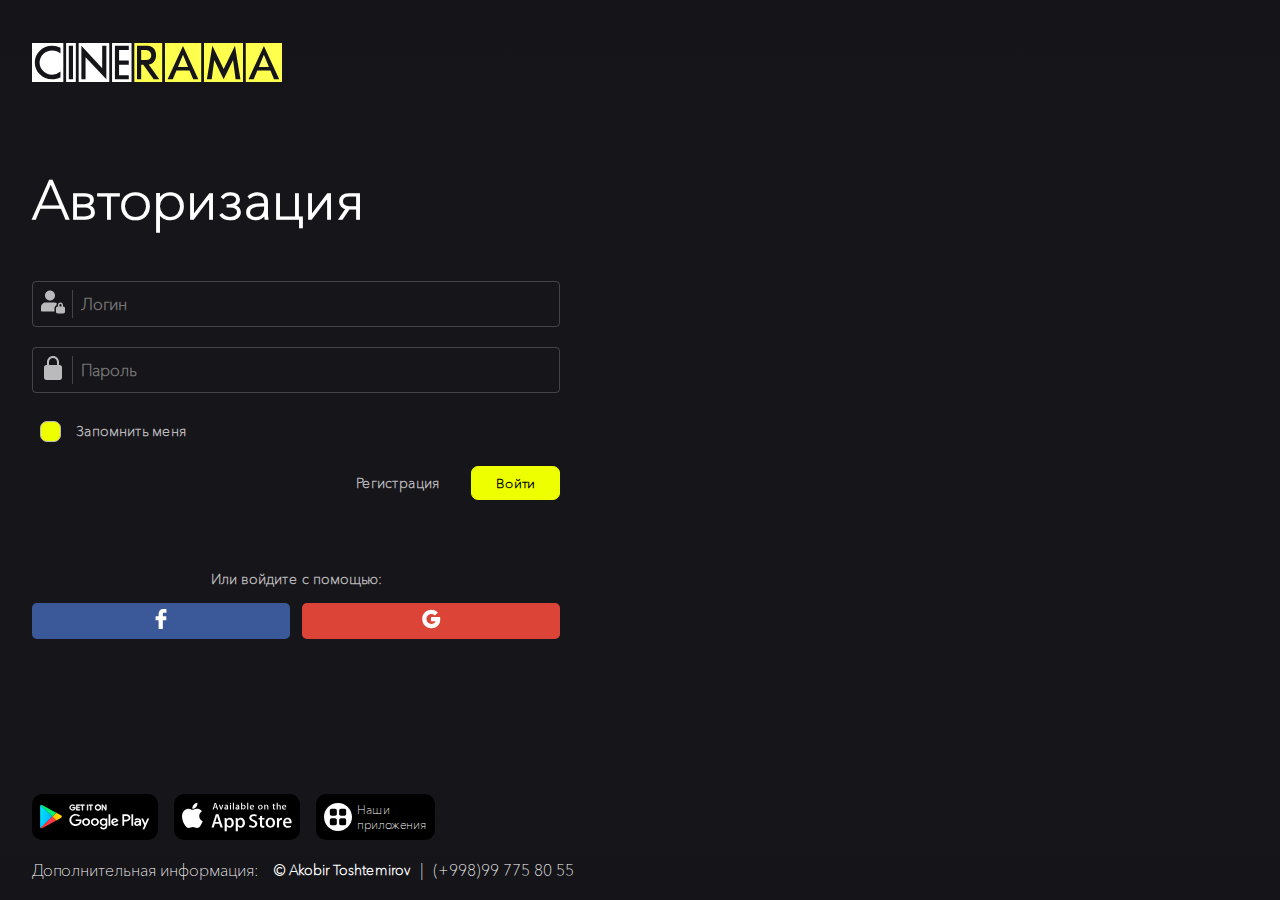
<file: pages/subscribe.html>
<!DOCTYPE html>
<html lang="en">
<head>
    <meta charset="UTF-8">
    <meta http-equiv="X-UA-Compatible" content="IE=edge">
    <meta name="viewport" content="width=device-width, initial-scale=1.0">
    <title>Subscribe Cinerama.uz</title>
    <link rel="shorcut icon" href="../icon/logoIco.ico">
    <link rel="stylesheet" href="../css/sign.css">
</head>
<body>
    
    <div class="main">
        <header>
            <div class="containerRegist">
                <div class="logo">
                    <a href="../index.html">
                        <svg viewBox="0 0 165 26" xmlns="http://www.w3.org/2000/svg" class="Logo_logoIcon__VjmKn"><g fill="none" fill-rule="evenodd"><path d="M0 0h20.675v25.821H0V0zm13.273 1.832c-6.32 0-11.443 4.96-11.443 11.079 0 6.118 5.123 11.078 11.443 11.078 2.003 0 3.885-.499 5.522-1.374v-3.737a8.401 8.401 0 01-5.522 2.045c-4.571 0-8.277-3.587-8.277-8.012 0-4.426 3.706-8.013 8.277-8.013 2.122 0 4.057.774 5.522 2.045V3.206a11.687 11.687 0 00-5.522-1.374zM22.513 0h6.432v25.821h-6.432V0zm1.771 1.832V23.99h2.756V1.832h-2.756zM30.783 0h20.215v25.821H30.783V0zM32.6 23.989h2.744V9.449l13.723 14.54V1.832h-2.745v14.771L32.601 1.833v22.156zM52.836 0h12.865v25.821H52.836V0zm11.035 21.219h-6.404v-6.924h6.404v-2.77h-6.404V4.603h6.404v-2.77h-9.148V23.99h9.148v-2.77z" fill="#FFF"></path><path d="M67.53 0h18.39v25.821H67.53V0zm8.8 1.832h-7.032V23.99h2.756v-9.694h1.384l6.884 9.694h3.675l-6.963-9.719c2.56-.35 4.847-2.599 4.847-6.219 0-3.949-2.554-6.219-5.551-6.219zM113.507 0h25.746v25.821h-25.746V0zm1.926 23.989h3.172l1.692-12.832 6.197 12.832 6.198-12.832 1.692 12.832h3.171l-3.594-22.157-7.467 15.357-7.466-15.357-3.595 22.157zM141.092 0H165v25.821h-23.908V0zm11.956 1.93L142.926 23.99h3.39l2.409-5.797h8.646l2.409 5.797h3.39L153.048 1.93zM87.76 0h23.907v25.821H87.76V0zm11.896 1.93L89.534 23.99h3.39l2.409-5.797h8.646l2.409 5.797h3.39L99.656 1.93z" fill="#FFFF4D"></path><path d="M72.054 4.602h2.509c2.664 0 4.136 1.402 4.136 3.491 0 2.09-1.308 3.202-4.111 3.202h-2.534V4.602z" fill="#FFFF4D"></path><path d="M102.992 15.816L99.656 7.79l-3.336 8.026h6.672zM156.384 15.816l-3.336-8.026-3.336 8.026h6.672z" fill="#FFFF67"></path></g></svg>

                    </a>
             </div>
            </div>
        </header>

        <section>

            <div class="containerRegist">
                <div class="registration">
                    <h1>Авторизация</h1>

                    <form action="">
                        <div class="name formInput">
                            <label class="labelBtn">
                                <svg viewBox="0 -11 512 512" fill="currentColor" xmlns="http://www.w3.org/2000/svg" width="24" height="24" class="FormInput_labelIcon__277dX"><path d="M474.668 341.332h-5.336v-32C469.332 279.937 445.398 256 416 256s-53.332 23.937-53.332 53.332v32h-5.336c-20.586 0-37.332 16.746-37.332 37.336v74.664c0 20.59 16.746 37.336 37.332 37.336h117.336c20.586 0 37.332-16.746 37.332-37.336v-74.664c0-20.59-16.746-37.336-37.332-37.336zm-80-32c0-11.754 9.578-21.332 21.332-21.332s21.332 9.578 21.332 21.332v32h-42.664zm0 0M288 378.668c0-28.8 17.645-53.527 42.668-64v-5.336c0-12.969 3.133-25.129 8.34-36.16-16.13-10.817-35.5-17.172-56.34-17.172H101.332C45.461 256 0 301.46 0 357.332V432c0 8.832 7.168 16 16 16h272zm0 0M298.668 106.668c0 58.91-47.758 106.664-106.668 106.664S85.332 165.578 85.332 106.668C85.332 47.758 133.09 0 192 0s106.668 47.758 106.668 106.668zm0 0"></path></svg>
                            </label>

                            <input type="text" placeholder="Логин">
                        </div>

                        <div class="passwordBlock formInput">
                            <label class="labelBtn">
                                <svg viewBox="-64 0 512 512" fill="currentColor" xmlns="http://www.w3.org/2000/svg" width="24" height="24" class="FormInput_labelIcon__277dX"><path d="M336 192h-16v-64C320 57.406 262.594 0 192 0S64 57.406 64 128v64H48c-26.453 0-48 21.523-48 48v224c0 26.477 21.547 48 48 48h288c26.453 0 48-21.523 48-48V240c0-26.477-21.547-48-48-48zm-229.332-64c0-47.063 38.27-85.332 85.332-85.332s85.332 38.27 85.332 85.332v64H106.668zm0 0"></path></svg>
                            </label>

                            <input type="password" placeholder="Пароль">
                        </div>

                        <div class="rememberMe">
                            <input id="remember" class="inputBtnR" type="checkbox" checked>

                            <label class="rememberBtn" for="remember">Запомнить меня</label>
                        </div>
                    </form>

                    <div class="signBlock">
                        <a href="#">Регистрация</a>
                        <button class="btnSign">Войти</button>
                    </div>

                    <div class="socialConnection">
                        <p>Или войдите с помощью:</p>

                        <div class="network">
                            <button class="btnNetwork btnFacebook">
                                <svg xmlns="http://www.w3.org/2000/svg" viewBox="0 0 96.124 96.123" fill="currentColor" class="" width="20" height="20"><path d="M72.089.02L59.624 0C45.62 0 36.57 9.285 36.57 23.656v10.907H24.037a1.96 1.96 0 00-1.96 1.961v15.803a1.96 1.96 0 001.96 1.96H36.57v39.876a1.96 1.96 0 001.96 1.96h16.352a1.96 1.96 0 001.96-1.96V54.287h14.654a1.96 1.96 0 001.96-1.96l.006-15.803a1.963 1.963 0 00-1.961-1.961H56.842v-9.246c0-4.444 1.059-6.7 6.848-6.7l8.397-.003a1.96 1.96 0 001.959-1.96V1.98A1.96 1.96 0 0072.089.02z"></path></svg>
                            </button>

                            <button class="btnNetwork btnGoogle">
                                <svg xmlns="http://www.w3.org/2000/svg" viewBox="0 0 50 50" fill="currentColor" class="" width="20" height="20"><path d="M25.996 48C13.313 48 2.992 37.684 2.992 25S13.312 2 25.996 2a22.954 22.954 0 0115.492 5.996l.774.707-7.586 7.586-.703-.602a12.277 12.277 0 00-7.977-2.957c-6.766 0-12.273 5.504-12.273 12.27s5.507 12.27 12.273 12.27c4.879 0 8.734-2.493 10.55-6.739h-11.55V20.176l22.55.031.169.793c1.176 5.582.234 13.793-4.531 19.668C39.238 45.531 33.457 48 25.996 48z"></path></svg>
                            </button>
                        </div>
                    </div>
                </div>
            </div>

        </section>

        <footer>
            <div class="containerRegist">
                <div class="footerBlock">
                    <div class="logoOfInstals">
                        <div class="littel_footer_store">
                            <a href="" class="dowwnload">
                                    <svg viewBox="0 0 119 28" fill="none" xmlns="http://www.w3.org/2000/svg" width="110" height="30"><path d="M38.276 3.974c0 .822-.254 1.48-.756 1.972-.577.582-1.328.875-2.249.875-.88 0-1.63-.298-2.247-.885-.618-.596-.926-1.327-.926-2.202s.308-1.606.926-2.196c.616-.592 1.367-.89 2.247-.89.438 0 .856.087 1.255.25.397.163.72.385.955.658l-.533.52c-.409-.467-.965-.697-1.677-.697-.642 0-1.198.216-1.67.653-.468.438-.702 1.006-.702 1.702 0 .697.234 1.27.702 1.707a2.4 2.4 0 001.67.654c.681 0 1.255-.222 1.707-.659.297-.289.467-.688.511-1.197h-2.218v-.711h2.96c.035.153.045.302.045.446zM42.971 1.508h-2.78v1.87h2.506v.712h-2.506v1.87h2.78v.725h-3.566V.783h3.566v.725zM46.285 6.685h-.787V1.508h-1.705V.783h4.198v.725h-1.706v5.177zM51.03 6.685V.783h.785v5.902h-.786zM55.297 6.685h-.78V1.508h-1.712V.783h4.204v.725h-1.712v5.177z" fill="#fff" stroke="#fff" stroke-width="0.625"></path><path fill-rule="evenodd" clip-rule="evenodd" d="M62.718 6.82c.89 0 1.637-.297 2.239-.894.601-.596.9-1.327.9-2.192 0-.86-.299-1.586-.905-2.187-.602-.601-1.349-.9-2.234-.9-.895 0-1.64.299-2.243.896-.601.595-.9 1.326-.9 2.191 0 .865.299 1.596.9 2.192.602.597 1.348.895 2.243.895zm0-.725c-.657 0-1.208-.222-1.661-.664-.452-.441-.681-1.009-.681-1.697 0-.688.229-1.255.68-1.697.454-.442 1.005-.663 1.662-.663.652 0 1.209.221 1.657.663.452.442.681 1.01.681 1.697 0 .688-.229 1.256-.68 1.697-.45.442-1.006.664-1.658.664z" fill="#fff"></path><path d="M64.957 5.926l.22.222-.22-.222zm-.005-4.379l-.221.222.22-.222zm-4.477-.004l-.22-.222.22.222zm0 4.383l-.22.222.22-.222zm.582-.495l-.219.224.219-.224zm0-3.394l-.218-.224.218.224zm3.318 0l-.22.223h.002l.218-.223zm0 3.394l-.218-.223h-.001l.22.223zm.362.273c-.54.536-1.206.804-2.019.804v.625c.968 0 1.795-.327 2.459-.985l-.44-.444zm.808-1.97c0 .785-.268 1.435-.808 1.97l.44.444c.662-.656.993-1.468.993-2.414h-.625zm-.813-1.965c.546.541.813 1.187.813 1.965h.625c0-.942-.332-1.748-.998-2.409l-.44.444zM62.718.96c.807 0 1.473.269 2.013.808l.442-.442c-.664-.663-1.492-.99-2.455-.99V.96zm-2.023.804C61.235 1.23 61.9.96 62.718.96V.335c-.972 0-1.799.327-2.463.986l.44.443zm-.808 1.97c0-.784.268-1.434.808-1.97l-.44-.443c-.662.656-.993 1.467-.993 2.413h.625zm.808 1.97c-.54-.535-.808-1.185-.808-1.97h-.625c0 .946.33 1.758.993 2.414l.44-.444zm2.023.804c-.817 0-1.483-.268-2.023-.804l-.44.444c.664.658 1.49.985 2.463.985v-.625zm-1.88-.853c.514.5 1.145.752 1.88.752v-.625c-.578 0-1.05-.191-1.443-.574l-.436.447zm-.775-1.92c0 .764.258 1.414.775 1.92l.437-.447c-.387-.378-.587-.862-.587-1.474h-.625zm.775-1.921c-.517.505-.775 1.156-.775 1.92h.625c0-.611.2-1.095.587-1.473l-.437-.447zm1.88-.753c-.735 0-1.366.252-1.88.752l.437.448c.393-.383.865-.575 1.443-.575v-.625zm1.876.754c-.509-.502-1.145-.754-1.876-.754v.625c.574 0 1.05.192 1.438.574l.438-.445zm.775 1.92c0-.765-.258-1.416-.775-1.921l-.437.447c.386.378.587.862.587 1.473h.625zm-.775 1.92c.517-.506.775-1.156.775-1.92h-.625c0 .61-.2 1.095-.587 1.473l.437.447zm-1.876.752c.73 0 1.367-.25 1.876-.753l-.438-.445c-.387.381-.864.573-1.438.573v.625z" fill="#fff"></path><path d="M66.961 6.685V.783h.955l2.97 4.59h.034l-.034-1.134V.783h.785v5.902h-.82l-3.11-4.816h-.034l.035 1.14v3.676h-.78 0z" fill="#fff" stroke="#fff" stroke-width="0.625"></path><path fill-rule="evenodd" clip-rule="evenodd" d="M71.025 16.238h-.064c-.428-.49-1.244-.933-2.278-.933-2.17 0-4.154 1.84-4.154 4.201 0 2.347 1.984 4.173 4.154 4.173 1.034 0 1.85-.446 2.278-.95h.064v.6c0 1.6-.885 2.46-2.313 2.46-1.164 0-1.886-.811-2.184-1.494l-1.656.668a4.132 4.132 0 003.84 2.476c2.234 0 4.118-1.27 4.118-4.36v-7.52h-1.805v.679zm-32.416.35v1.78h4.397c-.129.994-.473 1.725-1 2.235-.642.615-1.641 1.298-3.397 1.298-2.706 0-4.825-2.11-4.825-4.726 0-2.615 2.119-4.725 4.825-4.725 1.463 0 2.527.552 3.313 1.269l1.298-1.255c-1.1-1.014-2.561-1.793-4.611-1.793-3.71 0-6.83 2.918-6.83 6.504 0 3.587 3.12 6.504 6.83 6.504 2.005 0 3.512-.635 4.696-1.826 1.213-1.173 1.592-2.822 1.592-4.153 0-.414-.036-.794-.1-1.112H38.61zm11.287-1.283c-2.398 0-4.347 1.76-4.347 4.188 0 2.408 1.95 4.186 4.347 4.186 2.396 0 4.347-1.778 4.347-4.186 0-2.428-1.95-4.188-4.347-4.188zm5.138 4.188c0-2.428 1.954-4.188 4.347-4.188 2.398 0 4.352 1.76 4.352 4.188 0 2.408-1.954 4.186-4.352 4.186-2.393 0-4.347-1.778-4.347-4.186zm1.905 0c0 1.49 1.13 2.537 2.442 2.537 1.313 0 2.447-1.047 2.447-2.537 0-1.51-1.134-2.54-2.447-2.54-1.313 0-2.442 1.03-2.442 2.54zm-9.49 0c0 1.49 1.133 2.537 2.447 2.537 1.313 0 2.442-1.047 2.442-2.537 0-1.51-1.13-2.54-2.442-2.54-1.314 0-2.448 1.03-2.448 2.54zm33.603-4.188c2.249 0 3.353 1.726 3.71 2.663l.2.476-5.794 2.318c.443.841 1.134 1.268 2.098 1.268.97 0 1.641-.461 2.134-1.158l1.477.951a4.33 4.33 0 01-3.61 1.856c-2.462 0-4.298-1.84-4.298-4.186 0-2.491 1.855-4.188 4.083-4.188zm-2.198 4.057c-.05-1.614 1.298-2.441 2.263-2.441.757 0 1.398.365 1.612.888l-3.875 1.553zm-2.805 4.063h-1.905V11.118h1.905v12.307zm-9.615-3.919c0 1.462 1.099 2.524 2.412 2.524 1.294 0 2.313-1.062 2.313-2.524 0-1.475-1.02-2.552-2.313-2.552-1.313 0-2.412 1.077-2.412 2.552zm27.247-8.388h-4.556v12.307h1.9v-4.663h2.656c2.11 0 4.18-1.476 4.18-3.823 0-2.345-2.075-3.82-4.18-3.82zm-2.656 5.932h2.706c1.419 0 2.228-1.158 2.228-2.11 0-.972-.81-2.11-2.228-2.11h-2.706v4.22zm14.45-1.769c-1.373 0-2.8.586-3.387 1.885l1.686.683c.363-.683 1.03-.905 1.736-.905.985 0 1.985.572 2 1.583v.129c-.344-.192-1.08-.476-1.985-.476-1.816 0-3.666.966-3.666 2.768 0 1.65 1.487 2.712 3.159 2.712 1.278 0 1.984-.558 2.427-1.206h.065v.95h1.835v-4.72c0-2.182-1.686-3.403-3.87-3.403zm-1.716 5.702c0 .744.866 1.042 1.487 1.042 1.1 0 2.115-.807 2.264-1.947-.508-.235-.9-.413-1.737-.413-.935 0-2.014.366-2.014 1.318zm12.271-5.432l-2.184 5.335h-.065l-2.257-5.335h-2.049l3.392 7.455-1.936 4.149h1.986l5.227-11.604h-2.114zm-15.22 7.874h-1.905V11.118h1.905v12.307z" fill="#fff"></path><path d="M.603 1.311c-.3.303-.472.774-.472 1.385v21.772c0 .61.173 1.082.472 1.385l.074.066L13.3 13.723v-.288L.677 1.24l-.074.071z" fill="url(#paint0_linear)"></path><path d="M17.504 17.79l-4.203-4.067v-.288l4.208-4.067.095.053 4.983 2.74c1.423.778 1.423 2.058 0 2.841l-4.983 2.736-.1.053z" fill="url(#paint1_linear)"></path><path d="M17.604 17.738L13.3 13.579.603 25.853c.472.48 1.243.537 2.119.057l14.881-8.172z" fill="url(#paint2_linear)"></path><path d="M17.604 9.421L2.722 1.248C1.846.773 1.075.831.603 1.311L13.301 13.58l4.303-4.158z" fill="url(#paint3_linear)"></path><defs><linearGradient id="paint0_linear" x1="7.771" y1="40.713" x2="-12.348" y2="35.175" gradientUnits="userSpaceOnUse"><stop stop-color="#00A0FF"></stop><stop offset="0.007" stop-color="#00A1FF"></stop><stop offset="0.26" stop-color="#00BEFF"></stop><stop offset="0.512" stop-color="#00D2FF"></stop><stop offset="0.76" stop-color="#00DFFF"></stop><stop offset="1" stop-color="#00E3FF"></stop></linearGradient><linearGradient id="paint1_linear" x1="24.439" y1="23.604" x2="-0.209" y2="23.604" gradientUnits="userSpaceOnUse"><stop stop-color="#FFE000"></stop><stop offset="0.409" stop-color="#FFBD00"></stop><stop offset="0.775" stop-color="orange"></stop><stop offset="1" stop-color="#FF9C00"></stop></linearGradient><linearGradient id="paint2_linear" x1="0.224" y1="19.953" x2="-15.198" y2="-6.909" gradientUnits="userSpaceOnUse"><stop stop-color="#FF3A44"></stop><stop offset="1" stop-color="#C31162"></stop></linearGradient><linearGradient id="paint3_linear" x1="-9.312" y1="29.242" x2="-2.429" y2="17.246" gradientUnits="userSpaceOnUse"><stop stop-color="#32A071"></stop><stop offset="0.069" stop-color="#2DA771"></stop><stop offset="0.476" stop-color="#15CF74"></stop><stop offset="0.801" stop-color="#06E775"></stop><stop offset="1" stop-color="#00F076"></stop></linearGradient></defs></svg>
                            </a>
                            <a href="" class="dowwnload">
                                <svg viewBox="0 0 119 32" fill="none" xmlns="http://www.w3.org/2000/svg" width="110" height="30"><path d="M18.68 15.018c-.032-3.49 2.843-5.189 2.974-5.268-1.628-2.386-4.151-2.712-5.038-2.738-2.12-.224-4.175 1.275-5.255 1.275-1.101 0-2.764-1.254-4.555-1.217-2.306.036-4.463 1.378-5.647 3.462C-1.282 14.78.54 21.025 2.88 24.46c1.17 1.683 2.537 3.56 4.326 3.494 1.751-.072 2.405-1.121 4.518-1.121 2.094 0 2.708 1.121 4.533 1.079 1.88-.03 3.063-1.69 4.192-3.387 1.352-1.927 1.895-3.827 1.917-3.924-.043-.015-3.649-1.4-3.685-5.583z" fill="#fff"></path><path d="M15.327 5.065c.948-1.167 1.596-2.755 1.416-4.366-1.371.06-3.087.934-4.075 2.075-.874 1.006-1.655 2.655-1.454 4.205 1.541.113 3.124-.765 4.113-1.914z" fill="#fff"></path><path fill-rule="evenodd" clip-rule="evenodd" d="M41.663 27.353h2.469l-4.68-14.196h-2.876l-4.658 14.196h2.403l1.289-4.17h4.7l1.353 4.17zm-2.983-9.626l1.223 3.707h-3.886l1.203-3.707c.314-1.179.543-2.07.687-2.674h.043c.357 1.403.6 2.295.73 2.674zM54.643 26.236c.964-1.01 1.446-2.386 1.446-4.127 0-1.559-.412-2.815-1.233-3.772-.822-.955-1.85-1.432-3.08-1.432-1.574 0-2.747.612-3.52 1.834h-.044l-.13-1.622h-2.038a68.6 68.6 0 01.086 3.364v11.023h2.318v-5.371c.603.968 1.597 1.451 2.979 1.451 1.28 0 2.352-.449 3.216-1.348zm-1.603-6.51c.459.648.687 1.47.687 2.466 0 1.082-.243 1.952-.73 2.613-.486.658-1.166.99-2.039.99-.743 0-1.348-.258-1.813-.77-.465-.514-.698-1.142-.698-1.886v-1.707c0-.182.036-.411.108-.693a2.58 2.58 0 01.912-1.464c.464-.37.984-.558 1.556-.558.843 0 1.516.337 2.017 1.01zM66.642 26.236c.964-1.01 1.446-2.386 1.446-4.127 0-1.559-.413-2.815-1.233-3.772-.824-.955-1.852-1.432-3.081-1.432-1.575 0-2.748.612-3.52 1.834h-.044l-.13-1.622h-2.038a68.6 68.6 0 01.086 3.364v11.023h2.318v-5.371c.603.968 1.597 1.451 2.979 1.451 1.28 0 2.353-.449 3.217-1.348zm-1.605-6.51c.459.648.688 1.47.688 2.466 0 1.082-.243 1.952-.73 2.613-.485.658-1.165.99-2.039.99-.745 0-1.35-.259-1.815-.77-.463-.514-.697-1.142-.697-1.886v-1.707c0-.182.038-.411.109-.693a2.58 2.58 0 01.91-1.464c.467-.37.987-.558 1.559-.558.843 0 1.514.337 2.015 1.01z" fill="#fff"></path><path d="M81.503 23.37c0 1.21-.43 2.192-1.286 2.95-.941.828-2.256 1.243-3.94 1.243-1.558 0-2.806-.294-3.747-.884l.536-1.896a6.543 6.543 0 003.348.886c.874 0 1.554-.195 2.039-.58.486-.386.731-.902.731-1.546 0-.578-.203-1.06-.602-1.454-.401-.393-1.064-.759-1.996-1.095-2.533-.927-3.8-2.283-3.8-4.066 0-1.165.447-2.119 1.341-2.864.894-.745 2.079-1.117 3.553-1.117 1.316 0 2.413.225 3.284.674l-.582 1.854c-.82-.435-1.744-.653-2.78-.653-.817 0-1.458.197-1.917.59-.386.35-.582.779-.582 1.286 0 .56.223 1.026.667 1.39.385.336 1.087.702 2.102 1.095 1.246.493 2.162 1.067 2.748 1.726.59.66.883 1.482.883 2.462zM89.186 18.823h-2.554v4.97c0 1.264.45 1.895 1.352 1.895.414 0 .758-.034 1.03-.106l.064 1.727c-.457.168-1.058.252-1.803.252-.915 0-1.63-.274-2.147-.822-.514-.549-.773-1.467-.773-2.76v-5.16h-1.522v-1.707h1.522v-1.874l2.277-.674v2.548h2.554v1.711z" fill="#fff"></path><path fill-rule="evenodd" clip-rule="evenodd" d="M99.317 26.026c.915-1.01 1.374-2.302 1.374-3.875 0-1.532-.443-2.78-1.332-3.747-.93-.996-2.16-1.495-3.69-1.495-1.59 0-2.852.505-3.79 1.517-.937 1.01-1.407 2.309-1.407 3.895 0 1.516.455 2.773 1.364 3.77.909.995 2.127 1.493 3.66 1.493 1.589 0 2.863-.518 3.82-1.558zm-1.65-6.238c.415.673.621 1.477.621 2.415 0 .94-.214 1.75-.64 2.438-.502.825-1.197 1.24-2.083 1.24-.906 0-1.605-.407-2.106-1.22-.415-.67-.622-1.477-.622-2.416 0-.966.207-1.784.622-2.457.485-.813 1.197-1.22 2.125-1.22.902 0 1.597.407 2.083 1.22z" fill="#fff"></path><path d="M108.228 19.117a4.103 4.103 0 00-.73-.063c-.816 0-1.446.3-1.89.907-.385.533-.578 1.207-.578 2.021v5.371h-2.318V20.34c0-1.178-.023-2.254-.068-3.222h2.019l.085 1.958h.064c.246-.673.631-1.216 1.159-1.622a2.839 2.839 0 011.675-.549c.215 0 .408.015.58.042l.002 2.17z" fill="#fff"></path><path fill-rule="evenodd" clip-rule="evenodd" d="M118.509 22.782c.058-.28.085-.624.085-1.032 0-1.276-.307-2.352-.92-3.219-.772-1.094-1.911-1.642-3.414-1.642-1.531 0-2.748.548-3.648 1.642-.86 1.025-1.289 2.31-1.289 3.853 0 1.571.462 2.826 1.384 3.76.924.932 2.194 1.399 3.811 1.399 1.345 0 2.511-.21 3.498-.633l-.363-1.577c-.845.323-1.784.483-2.814.483-.93 0-1.688-.24-2.274-.715-.646-.533-.983-1.308-1.009-2.319h6.953zm-2.575-3.37c.314.492.466 1.073.45 1.749l-4.827-.003c.071-.685.3-1.276.686-1.768.47-.619 1.087-.927 1.845-.927.827 0 1.445.316 1.846.95zM37.877 7.792h1.213L36.79.935H35.38L33.09 7.792h1.18l.634-2.014h2.308l.664 2.014zm-1.464-4.65l.6 1.791h-1.908l.59-1.79c.144-.517.244-.917.316-1.207l.021-.085h.022c.18.682.296 1.108.359 1.292z" fill="#fff"></path><path d="M44.81 2.848l-1.94 4.944h-1.107l-1.877-4.944h1.223l.875 2.615c.148.437.274.854.369 1.25h.031c.085-.355.21-.772.368-1.25l.865-2.615h1.192z" fill="#fff"></path><path fill-rule="evenodd" clip-rule="evenodd" d="M48.854 7.223l.085.57h1.024c-.052-.294-.074-.681-.074-1.18V4.792c0-1.364-.675-2.045-2.014-2.045-.696 0-1.285.142-1.76.427l.231.723a2.455 2.455 0 011.338-.367c.706 0 1.065.326 1.065.977v.091c-1.898 0-2.994.631-2.994 1.851 0 .835.654 1.455 1.571 1.455.643 0 1.15-.223 1.497-.681h.031zm-1.971-.896c0-.702.632-.997 1.897-.997v.763c0 .58-.537 1.006-1.117 1.006-.453 0-.78-.253-.78-.772zM51.75 1.372c0 .377.295.662.674.662.423 0 .717-.264.717-.662.01-.376-.305-.65-.695-.65-.391 0-.696.274-.696.65zm.127 1.476v4.944h1.138V2.848h-1.138z" fill="#fff"></path><path d="M56.176 7.792h-1.139V.58h1.139v7.212z" fill="#fff"></path><path fill-rule="evenodd" clip-rule="evenodd" d="M60.928 7.223l.085.57h1.022c-.05-.295-.072-.682-.072-1.181V4.79c0-1.364-.676-2.045-2.014-2.045-.696 0-1.286.142-1.76.427l.232.724a2.455 2.455 0 011.338-.367c.706 0 1.064.326 1.064.977v.091c-1.897 0-2.993.631-2.993 1.851 0 .835.654 1.455 1.57 1.455.643 0 1.15-.223 1.497-.68h.032zm-1.97-.896c0-.702.631-.997 1.897-.997v.763c0 .58-.538 1.006-1.118 1.006-.453 0-.78-.253-.78-.772zM64.963 7.03c.348.579.885.874 1.611.874 1.307 0 2.267-1.12 2.267-2.654 0-1.484-.865-2.502-2.098-2.502-.75 0-1.296.274-1.634.824h-.022V.58h-1.14v5.88c0 .487-.01.936-.041 1.332h.97l.065-.763h.022zm.125-2.107c0-.763.6-1.313 1.255-1.313.811 0 1.339.683 1.34 1.68 0 1.068-.507 1.74-1.36 1.74-.696 0-1.235-.56-1.235-1.242v-.865z" fill="#fff"></path><path d="M71.662 7.792h-1.138V.58h1.138v7.212z" fill="#fff"></path><path fill-rule="evenodd" clip-rule="evenodd" d="M74.441 5.585h3.417a2 2 0 00.038-.498c0-1.415-.823-2.35-2.13-2.35-1.452 0-2.423 1.139-2.423 2.655 0 1.514.948 2.492 2.551 2.492.664 0 1.233-.102 1.717-.306l-.177-.763c-.41.152-.874.234-1.38.234-.95 0-1.59-.528-1.613-1.464zm1.245-2.086c.727 0 1.128.54 1.128 1.302h-2.373c.076-.752.59-1.302 1.245-1.302zM82.29 5.361c0 1.465.97 2.543 2.467 2.543 1.53 0 2.552-1.078 2.552-2.624 0-1.506-.992-2.533-2.466-2.533-1.562 0-2.553 1.088-2.553 2.614zm1.161-.031c0-1.038.527-1.78 1.35-1.78.8 0 1.326.752 1.325 1.759 0 .987-.536 1.78-1.337 1.78-.8 0-1.338-.741-1.338-1.76z" fill="#fff"></path><path d="M93.428 7.792h-1.137V4.953c0-.874-.347-1.312-1.033-1.312-.674 0-1.139.56-1.139 1.21v2.941h-1.137v-3.53c0-.438-.012-.906-.043-1.415h1.002l.053.763h.032c.304-.528.927-.864 1.622-.864 1.074 0 1.78.793 1.78 2.085v2.961zM100.876 3.672h-1.252v2.401c0 .611.22.916.662.916.201 0 .371-.02.506-.051l.032.834c-.222.082-.518.123-.884.123-.897 0-1.433-.478-1.433-1.73V3.672h-.747v-.824h.747v-.905l1.117-.326v1.23h1.252v.825zM106.904 7.792h-1.139V4.974c0-.884-.348-1.332-1.033-1.332-.59 0-1.137.387-1.137 1.17v2.98h-1.14V.58h1.14v2.97h.021c.359-.54.876-.804 1.539-.804 1.085 0 1.749.813 1.749 2.106v2.94z" fill="#fff"></path><path fill-rule="evenodd" clip-rule="evenodd" d="M109.304 5.585h3.416c.032-.133.042-.306.038-.498 0-1.415-.823-2.35-2.13-2.35-1.452 0-2.423 1.139-2.423 2.655 0 1.514.948 2.492 2.551 2.492.664 0 1.234-.102 1.719-.306l-.179-.763c-.41.152-.873.234-1.38.234-.949 0-1.59-.528-1.612-1.464zm1.245-2.086c.728 0 1.127.54 1.127 1.302h-2.372c.075-.752.59-1.302 1.245-1.302z" fill="#fff"></path></svg>
                            </a>
                            <a href="" class="dowwnload">
                                <svg width="28" height="30" viewBox="0 0 16 16" fill="currentColor" xmlns="http://www.w3.org/2000/svg"><path d="M8 0C3.589 0 0 3.589 0 8s3.589 8 8 8c4.412 0 8-3.589 8-8s-3.588-8-8-8zm-.667 11.667c0 .551-.448 1-1 1h-2c-.551 0-1-.449-1-1v-2c0-.552.449-1 1-1h2c.552 0 1 .448 1 1v2zm0-5.334c0 .552-.448 1-1 1h-2c-.551 0-1-.448-1-1v-2c0-.551.449-1 1-1h2c.552 0 1 .449 1 1v2zm5.334 5.334c0 .551-.449 1-1 1h-2c-.552 0-1-.449-1-1v-2c0-.552.448-1 1-1h2c.551 0 1 .448 1 1v2zm0-5.334c0 .552-.449 1-1 1h-2c-.552 0-1-.448-1-1v-2c0-.551.448-1 1-1h2c.551 0 1 .449 1 1v2z"></path></svg>
                                
                                <p class="our_app">
                                    <span>Наши</span>
                                    <span>приложения</span>
                                </p>
                            </a>
                        </div>

                        <div class="footerTextInfo">
                            <span class="allOnfo">Дополнительная информация:</span>
                            <a class="yellowEffect" href="">&copy; Akobir Toshtemirov</a>
                            <span class="line">|</span>
                            <a href="#">(+998)99 775 80 55</a>
                        </div>
                    </div>
                </div>
            </div>
        </footer>
    </div>

</body>
</html>
</file>
<file: css/sign.css>
* {
    padding: 0;
    margin: 0;
    box-sizing: border-box;
    text-decoration: none;
    color: #fff;
    font-family: 'Avenir Next Cyr, sans-serif';
    outline: none;
}


::selection {
    background-color: rgb(238, 255, 0);
    color: #000;
}

@font-face {
    font-family: 'Avenir Next Cyr, sans-serif';
    src: url('../fonts/AvenirNextCyr-Thin.ttf');
}

.main {
    width: 100vw;
    height: 100vh;
    background-color: #16151A;
    background-image: url(	https://cinerama.uz/images/auth-bg.png);
    background-repeat: no-repeat;
    background-position: top right 100%;
    background-size: cover;
    display: flex;
    align-items: flex-start;
    justify-content: space-between;
    flex-direction: column;
}

.containerRegist {
    width: 95%;
    margin: 0 auto;
}

header {
    width: 100%;
    height: 130px;  
    display: flex;
    align-items: center;
    background: linear-gradient(0deg,rgba(22,21,26,.0001),#151419);
}

.logo {
    width: 250px;
}

.logo svg {
    width: 100%;
}

h1 {
    font-size: 55px;
    font-weight: 900;
    margin: 0 0 48px;
}

form {
    max-width: 640px;
    margin-bottom: 16px;
}

.formInput {
    width: 528px;
    display: flex;
    align-items: center;
    padding: 8px;
    border: 1px solid hsla(0,0%,100%,.2);
    border-radius: 4px;
    margin-bottom: 20px;
}

.labelBtn svg {
    fill: #bab9bb;
    margin-right: 7px;
}

.labelBtn {
    border-right: 1px solid hsla(0,0%,100%,.2);
}

section {
    width: 100%;
    padding-bottom: 20px;
    margin-top: -100px;
}

.formInput input {
    border: none;
    background-color: transparent;
    width: 100%;
    font-weight: 900;
    padding-left: 8px;
    font-size: 16px;
}

.rememberMe {
    padding: 8px;
}

.rememberMe input {
    display: none;
}

.rememberBtn {
    display: flex;
    align-items: center;
    font-size: 14px;
    font-weight: 900;
    cursor: pointer;
    color: #bab9bb;
    transition: 0.3s ease;
}

.rememberBtn:hover {
    color: #fff;
    transition: 0.3s ease;
}

.rememberBtn:active {
    background-color: transparent;
}

.rememberBtn::before {
    display: flex;
    align-items: center;
    justify-content: center;
    content: '';
    width: 9px;
    height: 9px;
    padding: 5px;
    border-radius: 7px;
    border: 1px solid #bab9bb;
    margin-right: 15px;
}

#remember:checked ~ .rememberBtn::before {
    content: url(https://cinerama.uz/images/icons/checkmark.svg);
    background-color: rgb(238, 255, 0);
    background-color: rgb(238, 255, 0);
}

.signBlock {
    width: 528px;
    display: flex;
    align-items: center;
    justify-content: flex-end;
}

.signBlock a {
    font-size: 14px;
    margin-right: 32px;
    font-weight: 900;
    color: #bab9bb;
    transition: 0.3s ease;
}

.signBlock a:hover {
    color: #fff;
    transition: 0.3s ease;
}

.signBlock button {
    padding: 8px 24px;
    background-color: rgb(238, 255, 0);
    color: #000;
    font-weight: 900;
    border: 1px solid rgb(238, 255, 0);
    border-radius: 7px;
    cursor: pointer;
    transition: 0.3s ease;
}

.signBlock button:hover {
    background-color: #16151A;
    color: rgb(238, 255, 0);
    transition: 0.3s ease;
}

.littel_footer_store {
    display: flex;
    align-items: center;
}

.yellowEffect {
    display: flex;
    align-items: center;
    font-size: 14px;
    font-weight: 600;
}

.yellowEffect:hover {
    color: rgb(238, 255, 0);
}

.dowwnload {
    display: flex;
    align-items: center;
    margin-right: 16px;
    padding: 8px;
    background-color: #000;
    text-decoration: none;
    border-radius: 10px; 
    color: #fff;
}

.dowwnload p {  
    margin-left: 5px;
    font-size: 12px;
    display: flex;
    flex-direction: column;
}

footer {
    width: 100%;
    background: linear-gradient(180deg,rgba(22,21,26,.0001),#151419);
}

.footerTextInfo {
    display: flex;
    align-items: center;
    padding: 20px 0;
}

.yellowEffect {
    margin-left: 15px;
}

.line {
    margin: 0 10px;
}

.socialConnection {
    max-width: 528px;
    margin-top: 70px;
}

.socialConnection p {
    text-align: center;
    font-size: 14px;
    font-weight: 900;
    color: #bab9bb;
}

.network {
    display: flex;
    align-items: center;
    justify-content: space-between;
    margin-top: 15px;
}

.network button {
    width: 258px;
    height: 36px;
    border: none;
    border-radius: 5px;
    cursor: pointer;
}

.btnFacebook {
    background-color: #3b5998;
    transition: 0.3s ease;
}

.btnFacebook:hover {
    background-color: #4468b6;
    transition: 0.3s ease;
}

.btnGoogle {
    background-color: #db4437;
    transition: 0.3s ease;
}

.btnGoogle:hover {
    background-color: #ee584b;
    transition: 0.3s ease;
}
</file>
